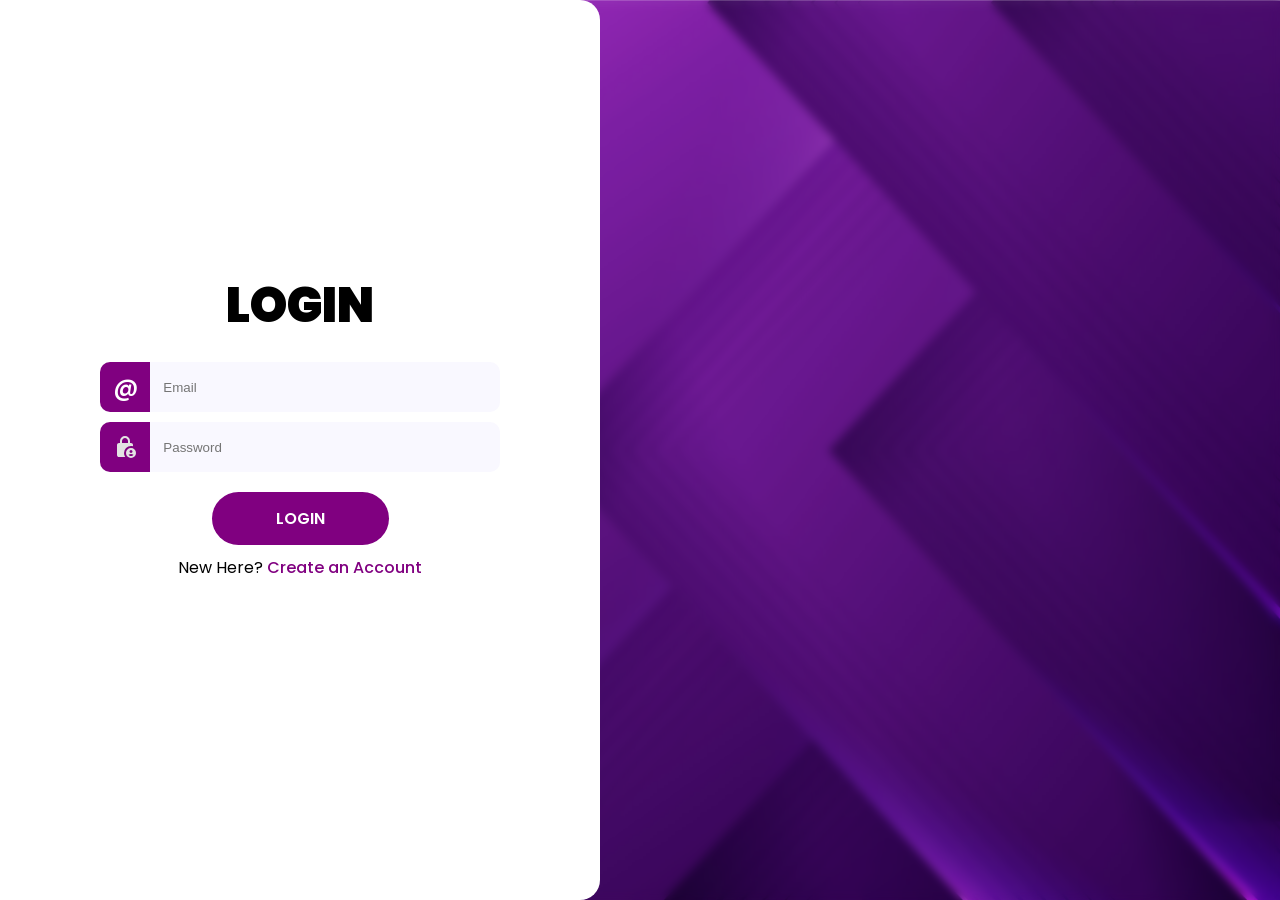
<file: login.html>
<!DOCTYPE html>
<html lang="en">
  <head>
    <meta charset="UTF-8" />
    <meta name="viewport" content="width=device-width, initial-scale=1.0" />
    <link rel="stylesheet" href="form2.css" class="styles" />
    <link rel="stylesheet" href="styles.css" class="styles" />
    <link
      href="https://fonts.googleapis.com/css2?family=Poppins:wght@300;400;600;700&display=swap"
      rel="stylesheet"
    />
    <script type="text/javascript" src="scripts.js" defer></script>
    <title>elite.dev - Login</title>
  </head>
  <body>
    <div class="wrapper2">
      <h1>LOGIN</h1>
      <form id="form2">
        <div>
          <label for="email-input">@</label>
          <input
            type="email"
            name="email"
            id="email-input"
            placeholder="Email"
            required
          />
        </div>
        <div>
          <label for="lastname-input"
            ><img
              src="./assets/lock_person_24dp_E3E3E3_FILL1_wght400_GRAD0_opsz24.svg"
              alt=""
          /></label>
          <input
            type="password"
            name="password"
            id="password-input"
            placeholder="Password"
            required
          />
        </div>
        <button>Login</button>
        <p>New Here? <a href="index.html">Create an Account</a></p>
      </form>
    </div>
  </body>
</html>
</file>
<file: form2.css>
* {
  padding: 0px;
  margin: 0px;
}
body {
  font-family: poppins;
  background-image: url(./assets/7672043.jpg);
  background-size: cover;
  background-repeat: no-repeat;
  background-position: left;
  min-height: 100vh;
  overflow: auto;
  backdrop-filter: blur(5px);
}

.wrapper2 {
  background-color: rgb(255, 255, 255);
  min-height: 100vh;
  width: max(40%, 600px);
  justify-content: center;
  text-align: center;
  padding: 10px;
  border-radius: 0px 20px 20px 0px;
  display: flex;
  box-sizing: border-box;
  flex-direction: column;
  align-items: center;
  justify-content: center;
  transform: translateX(100%);
  animation: slideIn 0.8s ease-out forwards;
  /* margin-left: auto;
    margin-right: 0px; */
}

@keyframes slideIn {
  from {
    transform: translateX(-100%);
  }
  to {
    transform: translateX(0);
  }
}

.wrapper2 h1 {
  font-size: 3rem;
  font-weight: 900;
  text-transform: uppercase;
}
.wrapper2 #form2 {
  width: min(400px, 100%);
  margin-top: 20px;
  margin-bottom: 50px;
  display: flex;
  flex-direction: column;
  align-items: center;
  gap: 10px;
}
.wrapper2 #form2 div {
  display: flex;
  width: 100%;
  justify-content: center;
}
.wrapper2 #form2 label {
  flex-shrink: 0;
  height: 50px;
  width: 50px;
  background-color: purple;
  fill: white;
  color: white;
  border-radius: 10px 0 0 10px;
  display: flex;
  justify-content: center;
  align-items: center;
  font-size: 1.5rem;
  font-weight: 500;
}
.wrapper2 #form2 input {
  box-sizing: border-box;
  flex-grow: 1;
  min-width: 0;
  height: 50px;
  padding: 1em;
  border-radius: 0 10px 10px 0;
  border: none;
  background-color: rgb(249, 248, 255);
  transition: 150ms ease;
  border-left: none;
}

.wrapper2 #form2 input:hover {
  border: 2px solid purple;
}
div:has(input:focus) > label {
  background-color: black;
}

#form2 button {
  margin-top: 10px;
  border: none;
  border-radius: 1000px;
  padding: 0.85em 4em;
  background-color: purple;
  font: inherit;
  font-weight: 600;
  text-transform: uppercase;
  color: white;
  cursor: pointer;
  transition: 150ms ease;
}
#form2 button:hover {
  background-color: black;
}
#form2 button:focus {
  background-color: black;
  outline: none;
}

@media (max-width: 700px) {
  body {
    background-position: center top;
    background-size: cover;
  }
  .wrapper2 {
    width: 100%;
    border-radius: 0;
    transform: none;
    animation: none;
    padding: 20px;
    min-height: 100vh;
  }
  .wrapper2 h1 {
    font-size: 2rem;
  }
  .wrapper2 #form2 {
    width: 100%;
    margin-bottom: 20px;
  }
  .wrapper2 #form2 div {
    padding: 0 6px;
  }
  .wrapper2 #form2 label {
    width: 45px;
    height: 45px;
    border-radius: 8px 0 0 8px;
    font-size: 1.1rem;
  }
  .wrapper2 #form2 input {
    height: 45px;
    padding: 0.75em;
  }
  #form2 button {
    padding: 0.7em 2.5em;
  }
}
</file>
<file: styles.css>
* {
  padding: 0px;
  margin: 0px;
}
body {
  font-family: poppins;
  background-image: url(./assets/7672043.jpg);
  background-size: cover;
  background-repeat: no-repeat;
  background-position: right 30%;
  min-height: 100vh;
  overflow: auto;
  backdrop-filter: blur(5px);
}
.wrapper {
  background-color: white;
  min-height: 100vh;
  width: max(40%, 600px);
  justify-content: center;
  text-align: center;
  padding: 10px;
  border-radius: 0 20px 20px 0;
  display: flex;
  box-sizing: border-box;
  flex-direction: column;
  align-items: center;
  justify-content: center;
  transform: translateX(-100%);
  animation: slideIn 0.8s ease-out forwards;
}

@keyframes slideIn {
  from {
    transform: translateX(-100%);
  }
  to {
    transform: translateX(0);
  }
}
.wrapper h1 {
  font-size: 3rem;
  font-weight: 900;
  text-transform: uppercase;
}
.wrapper form {
  width: min(400px, 100%);
  margin-top: 20px;
  margin-bottom: 50px;
  display: flex;
  flex-direction: column;
  align-items: center;
  gap: 10px;
}
.wrapper form div {
  display: flex;
  width: 100%;
  justify-content: center;
}
.wrapper form label {
  flex-shrink: 0;
  height: 50px;
  width: 50px;
  background-color: purple;
  fill: white;
  color: white;
  border-radius: 10px 0 0 10px;
  display: flex;
  justify-content: center;
  align-items: center;
  font-size: 1.5rem;
  font-weight: 500;
}
.wrapper form input {
  box-sizing: border-box;
  flex-grow: 1;
  min-width: 0;
  height: 50px;
  padding: 1em;
  border-radius: 0 10px 10px 0;
  border: none;
  background-color: rgb(249, 248, 255);
  transition: 150ms ease;
  border-left: none;
}

.wrapper form input:hover {
  border: 2px solid purple;
}
div:has(input:focus) > label {
  background-color: black;
}

form button {
  margin-top: 10px;
  border: none;
  border-radius: 1000px;
  padding: 0.85em 4em;
  background-color: purple;
  font: inherit;
  font-weight: 600;
  text-transform: uppercase;
  color: white;
  cursor: pointer;
  transition: 150ms ease;
}
form button:hover {
  background-color: black;
}
form button:focus {
  background-color: black;
  outline: none;
  background-color: rgb(0, 0, 0);
}
a {
  text-decoration: none;
  color: purple;
  font-weight: 500;
}
a:hover {
  text-decoration: underline;
}
@media (max-width: 1100px) {
  .wrapper {
    width: min(600px, 100%);
    border-radius: 0;
  }
}

@media (max-width: 700px) {
  body {
    background-position: center top;
    background-size: cover;
  }
  .wrapper {
    width: 100%;
    border-radius: 0;
    transform: none;
    animation: none;
    padding: 20px;
    min-height: 100vh;
    box-shadow: none;
  }
  .wrapper h1 {
    font-size: 2rem;
  }
  .wrapper form {
    width: 100%;
    margin-bottom: 20px;
  }
  .wrapper form div {
    padding: 0 6px;
  }
  .wrapper form label {
    width: 45px;
    height: 45px;
    border-radius: 8px 0 0 8px;
    font-size: 1.1rem;
  }
  .wrapper form input {
    height: 45px;
    padding: 0.75em;
  }
  form button {
    padding: 0.7em 2.5em;
  }
}
</file>
